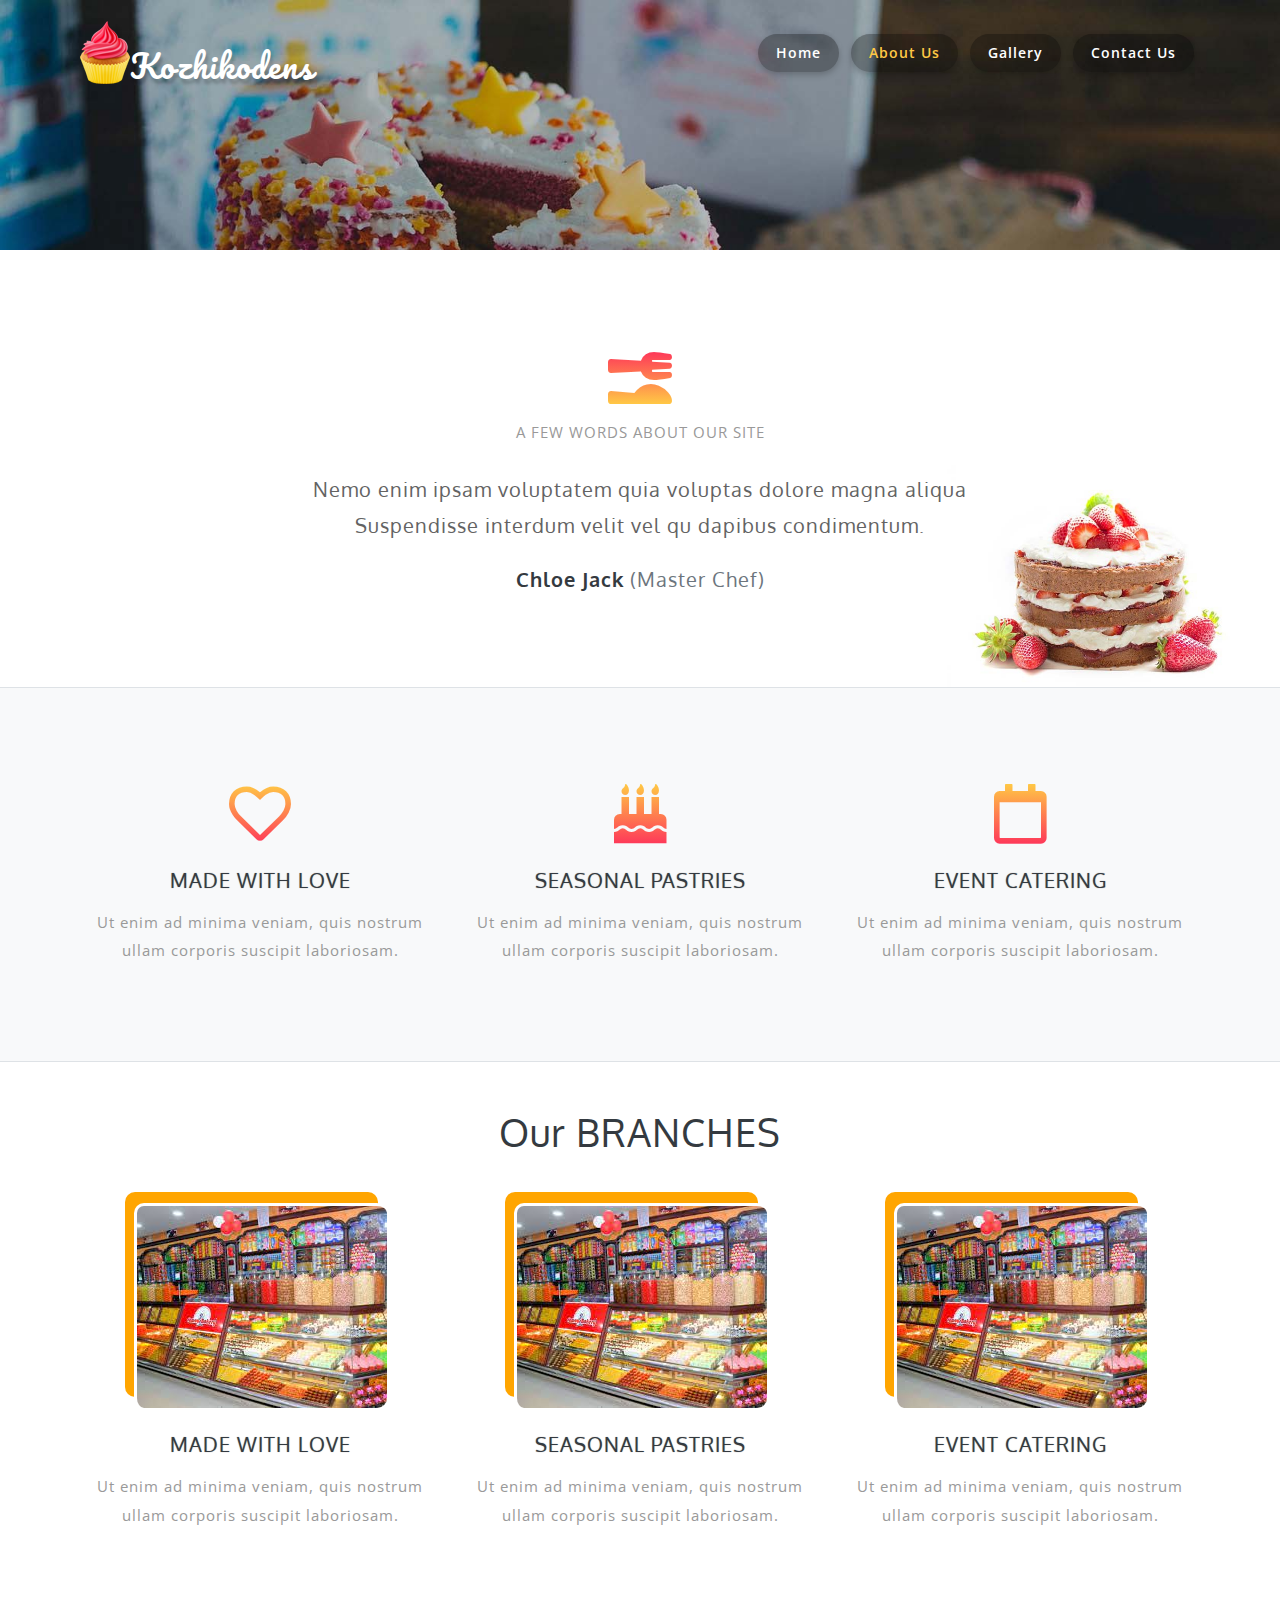
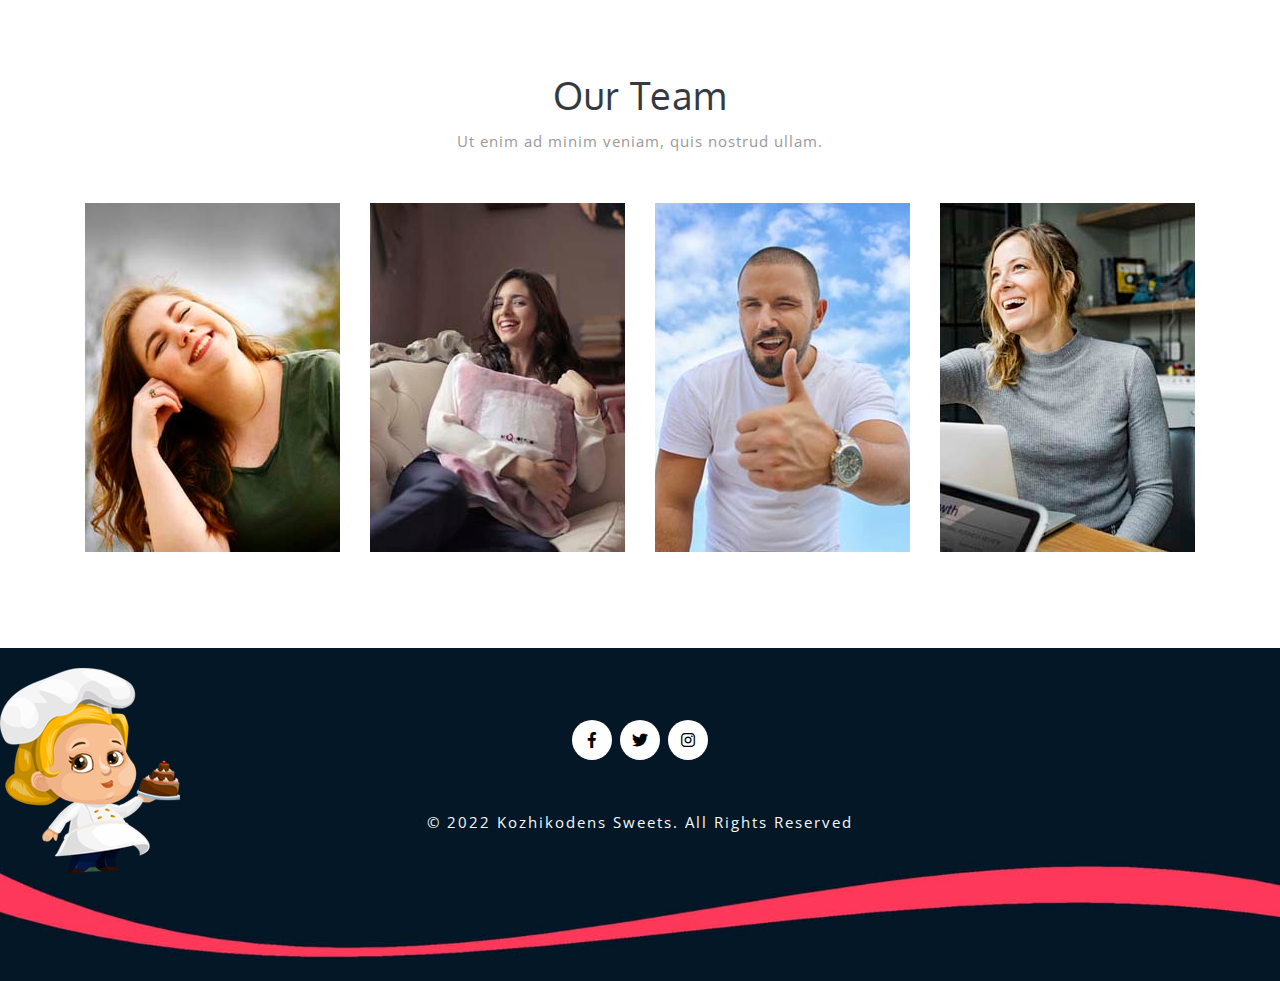
<file: about.html>
<!--
Author: W3layouts
Author URL: http://w3layouts.com
License: Creative Commons Attribution 3.0 Unported
License URL: http://creativecommons.org/licenses/by/3.0/
-->

<!DOCTYPE html>
<html lang="zxx">

<head>
	<title>Kozhikodens Sweets | About Us </title>
	<!-- Meta tag Keywords -->
	<meta name="viewport" content="width=device-width, initial-scale=1">
	<meta charset="UTF-8" />
	<meta name="keywords" content="Kozhikodens Sweets Cakes Bakery" />
	<script>
		addEventListener("load", function () {
			setTimeout(hideURLbar, 0);
		}, false);

		function hideURLbar() {
			window.scrollTo(0, 1);
		}
	</script>
	<!-- //Meta tag Keywords -->

	<!-- Custom-Files -->
	<link rel="stylesheet" href="css/bootstrap.css">
	<!-- Bootstrap-Core-CSS -->
	<link rel="stylesheet" href="css/style.css" type="text/css" media="all" />
	<!-- Style-CSS -->
	<link rel="stylesheet" href="css/fontawesome-all.css">
	<!-- Font-Awesome-Icons-CSS -->
	<!-- //Custom-Files -->

	<!-- Web-Fonts -->
	<link href="//fonts.googleapis.com/css?family=Oxygen:300,400,700&amp;subset=latin-ext" rel="stylesheet">
	<link href="//fonts.googleapis.com/css?family=Open+Sans:300,300i,400,400i,600,600i,700,700i,800,800i&amp;subset=cyrillic,cyrillic-ext,greek,greek-ext,latin-ext,vietnamese"
	    rel="stylesheet">
	<link href="//fonts.googleapis.com/css?family=Pacifico&amp;subset=cyrillic,latin-ext,vietnamese" rel="stylesheet">
	<!-- //Web-Fonts -->

</head>

<body>
	<div class="mian-content">
		<!-- header -->
		<header>
			<nav class="navbar navbar-expand-lg navbar-light">
				<div class="logo text-left">
					<h1>
						<a class="navbar-brand" href="index.html">
							<img src="images/logo.png" alt="" class="img-fluid">Kozhikodens</a>
					</h1>
				</div>
				<button class="navbar-toggler" type="button" data-toggle="collapse" data-target="#navbarSupportedContent"
				    aria-controls="navbarSupportedContent" aria-expanded="false" aria-label="Toggle navigation">
					<span class="navbar-toggler-icon">

					</span>
				</button>
				<div class="collapse navbar-collapse" id="navbarSupportedContent">
					<ul class="navbar-nav ml-lg-auto text-lg-right text-center">
						<li class="nav-item">
							<a class="nav-link" href="index.html">Home
								<span class="sr-only">(current)</span>
							</a>
						</li>
						<li class="nav-item active">
							<a class="nav-link" href="about.html">About Us</a>
						</li>
						<!-- <li class="nav-item dropdown">
							<a class="nav-link dropdown-toggle" href="#" id="navbarDropdown" role="button" data-toggle="dropdown"
							    aria-haspopup="true" aria-expanded="false">
								Dropdown
							</a>
							<div class="dropdown-menu" aria-labelledby="navbarDropdown">
								<a class="dropdown-item scroll" href="#services">Services</a>
								<a class="dropdown-item" href="index.html" title="">New Products</a>
								<a class="dropdown-item" href="index.html" title="">Company News</a>
								<a class="dropdown-item scroll" href="#team" title="">Team</a>
							</div>
						</li> -->
						<li class="nav-item">
							<a class="nav-link" href="gallery.html">Gallery</a>
						</li>
						<li class="nav-item">
							<a class="nav-link" href="contact.html">Contact Us</a>
						</li>
					</ul>
					<!-- menu button -->
					<!-- <div class="menu">
						<a href="#" class="navicon"></a>
						<div class="toggle">
							<ul class="toggle-menu list-unstyled">
								<li>
									<a href="index.html">Index Page</a>
								</li>
								<li>
									<a href="index.html">New Products</a>
								</li>
								<li>
									<a href="gallery.html">Latest Cakes</a>
								</li>
								<li>
									<a href="index.html">Order Cake</a>
								</li>
								<li>
									<a href="index.html">Faqs</a>
								</li>
								<li>
									<a href="contact.html">Contact Us</a>
								</li>

							</ul>
						</div>
					</div> -->
					<!-- //menu button -->
				</div>
			</nav>
		</header>
		<!-- //header -->

		<!-- banner 2 -->
		<div class="banner2-w3ls">

		</div>
		<!-- //banner 2 -->
	</div>
	<!-- main -->
	<!-- page details -->
	<!-- <div class="breadcrumb-agile">
		<nav aria-label="breadcrumb">
			<ol class="breadcrumb m-0">
				<li class="breadcrumb-item">
					<a href="index.html">Home</a>
				</li>
				<li class="breadcrumb-item active" aria-current="page">About Us</li>
			</ol>
		</nav>
	</div> -->
	<!-- //page details -->

	<!-- about page -->
	<!-- about section -->
	
	<!-- //about section -->

	<!-- about bottom -->
	<div class="some-another some-another-page text-center py-5">
		<div class="container py-xl-5 py-lg-3">
			<i class="fas fa-utensils"></i>
			<p class="text-uppercase mb-4 mt-2">A few words about our Site</p>
			<h4 class="aboutright about-right-2">Nemo enim ipsam voluptatem quia voluptas dolore magna aliqua Suspendisse
				interdum velit vel qu dapibus condimentum.</h4>
			<h5 class="text-uppsecase font-weight-bold text-dark mt-4">Chloe Jack
				<span class="text-secondary font-weight-normal">(Master Chef)</span>
			</h5>
		</div>
		<img src="images/product1.jpg" alt="" class="img-fluid w3ls-img-styles">
	</div>
	<!-- //about bottom -->

	<!-- services -->
	<div class="serives-agile py-5 bg-light border-top" id="services">
		<div class="container py-xl-5 py-lg-3">
			<div class="row support-bottom text-center">
				<div class="col-md-4 support-grid">
					<i class="far fa-heart"></i>
					<h5 class="text-dark text-uppercase mt-4 mb-3">Made With Love</h5>
					<p>Ut enim ad minima veniam, quis nostrum ullam corporis suscipit laboriosam.</p>
				</div>
				<div class="col-md-4 support-grid my-md-0 my-4">
					<i class="fas fa-birthday-cake"></i>
					<h5 class="text-dark text-uppercase mt-4 mb-3">Seasonal Pastries</h5>
					<p>Ut enim ad minima veniam, quis nostrum ullam corporis suscipit laboriosam.</p>
				</div>
				<div class="col-md-4 support-grid">
					<i class="far fa-calendar"></i>
					<h5 class="text-dark text-uppercase mt-4 mb-3">Event Catering</h5>
					<p>Ut enim ad minima veniam, quis nostrum ullam corporis suscipit laboriosam.</p>
				</div>
			</div>
		</div>
	</div>
	<!-- //services -->

	<!-- stats section -->
	
	<div class="serives-agile  border-top" id="services">
		<div class="container py-xl-5 py-lg-3">
			<div class="title text-center mb-5">
				<h3 class="text-dark mb-2">Our BRANCHES</h3>
			</div>
			<div class="row support-bottom text-center">
				<div class="col-md-4 support-grid">
					<img class="branch_img" src="images/branch.jpeg">
					<h5 class="text-dark text-uppercase mt-4 mb-3">Made With Love</h5>
					<p>Ut enim ad minima veniam, quis nostrum ullam corporis suscipit laboriosam.</p>
				</div>
				<div class="col-md-4 support-grid my-md-0 my-4">
					<img class="branch_img" src="images/branch.jpeg">
					<h5 class="text-dark text-uppercase mt-4 mb-3">Seasonal Pastries</h5>
					<p>Ut enim ad minima veniam, quis nostrum ullam corporis suscipit laboriosam.</p>
				</div>
				<div class="col-md-4 support-grid">
					<img class="branch_img" src="images/branch.jpeg">
					<h5 class="text-dark text-uppercase mt-4 mb-3">Event Catering</h5>
					<p>Ut enim ad minima veniam, quis nostrum ullam corporis suscipit laboriosam.</p>
				</div>
			</div>
		</div>
	</div>
	
	<!-- //stats section -->

	<!-- team -->
	<div class="team py-5" id="team">
		<div class="container py-xl-5 py-lg-3">
			<div class="title text-center mb-5">
				<h3 class="text-dark mb-2">Our Team</h3>
				<p>Ut enim ad minim veniam, quis nostrud ullam.</p>
			</div>
			<div class="row support-bottom text-center">
				<!-- Hover Effect Style : Demo - 15 -->
				<div class="container">
					<div class="row mt-30">
						<div class="col-md-3 col-6">
							<div class="box15">
								<img src="images/t1.jpg" alt="" class="img-fluid">
								<div class="box-content">
									<h3 class="title">Cruiser</h3>
									<ul class="icon">
										<li>
											<a href="#">
												<i class="fab fa-facebook-f"></i>
											</a>
										</li>
										<li>
											<a href="#">
												<i class="fab fa-twitter"></i>
											</a>
										</li>
									</ul>
								</div>
							</div>
						</div>
						<div class="col-md-3 col-6">
							<div class="box15">
								<img src="images/t2.jpg" alt="" class="img-fluid">
								<div class="box-content">
									<h3 class="title">Sthesia</h3>
									<ul class="icon">
										<li>
											<a href="#">
												<i class="fab fa-facebook-f"></i>
											</a>
										</li>
										<li>
											<a href="#">
												<i class="fab fa-twitter"></i>
											</a>
										</li>
									</ul>
								</div>
							</div>
						</div>
						<div class="col-md-3 col-6">
							<div class="box15">
								<img src="images/t3.jpg" alt="" class="img-fluid">
								<div class="box-content">
									<h3 class="title">Frapples</h3>
									<ul class="icon">
										<li>
											<a href="#">
												<i class="fab fa-facebook-f"></i>
											</a>
										</li>
										<li>
											<a href="#">
												<i class="fab fa-twitter"></i>
											</a>
										</li>
									</ul>
								</div>
							</div>
						</div>
						<div class="col-md-3 col-6">
							<div class="box15">
								<img src="images/t4.jpg" alt="" class="img-fluid">
								<div class="box-content">
									<h3 class="title">Molive</h3>
									<ul class="icon">
										<li>
											<a href="#">
												<i class="fab fa-facebook-f"></i>
											</a>
										</li>
										<li>
											<a href="#">
												<i class="fab fa-twitter"></i>
											</a>
										</li>
									</ul>
								</div>
							</div>
						</div>
					</div>
				</div>
			</div>
		</div>
	</div>
	<!-- team -->

	<!-- footer -->
	<footer class="text-center py-sm-4 py-3">
		<div class="container py-xl-5 py-3">
			<div class="w3l-footer footer-social-agile mb-4">
				<ul class="list-unstyled">
					<li>
						<a href="#">
							<i class="fab fa-facebook-f"></i>
						</a>
					</li>
					<li class="mx-1">
						<a href="#">
							<i class="fab fa-twitter"></i>
						</a>
					</li>
					<li>
						<a href="#">
							<i class="fab fa-instagram"></i>
						</a>
					</li>
				</ul>
			</div>
			<!-- copyright -->
			<p class="copy-right-grids text-light my-lg-5 my-4 pb-4">© 2022 Kozhikodens Sweets. All Rights Reserved 
			</p>
			<!-- //copyright -->
		</div>
		<!-- chef -->
		<img src="images/chef.png" alt="" class="img-fluid chef-style" />
		<!-- //chef -->
	</footer>
	<!-- //footer -->


	<!-- Js files -->
	<!-- JavaScript -->
	<script src="js/jquery-2.2.3.min.js"></script>
	<!-- Default-JavaScript-File -->

	<!-- stats -->
	<script src="js/jquery.waypoints.min.js"></script>
	<script src="js/jquery.countup.js"></script>
	<script>
		$('.counter').countUp();
	</script>
	<!-- //stats -->

	<!-- menu-js -->
	<script>
		$('.navicon').on('click', function (e) {
			e.preventDefault();
			$(this).toggleClass('navicon--active');
			$('.toggle').toggleClass('toggle--active');
		});
		
	</script>
	<!-- //menu-js -->

	<!-- smooth scrolling -->
	<script src="js/SmoothScroll.min.js"></script>
	<!-- move-top -->
	<script src="js/move-top.js"></script>
	<!-- easing -->
	<script src="js/easing.js"></script>
	<!--  necessary snippets for few javascript files -->
	<script src="js/cakes-bakery.js"></script>

	<script src="js/bootstrap.js"></script>
	<!-- Necessary-JavaScript-File-For-Bootstrap -->

	<!-- //Js files -->

</body>

</html>
</file>
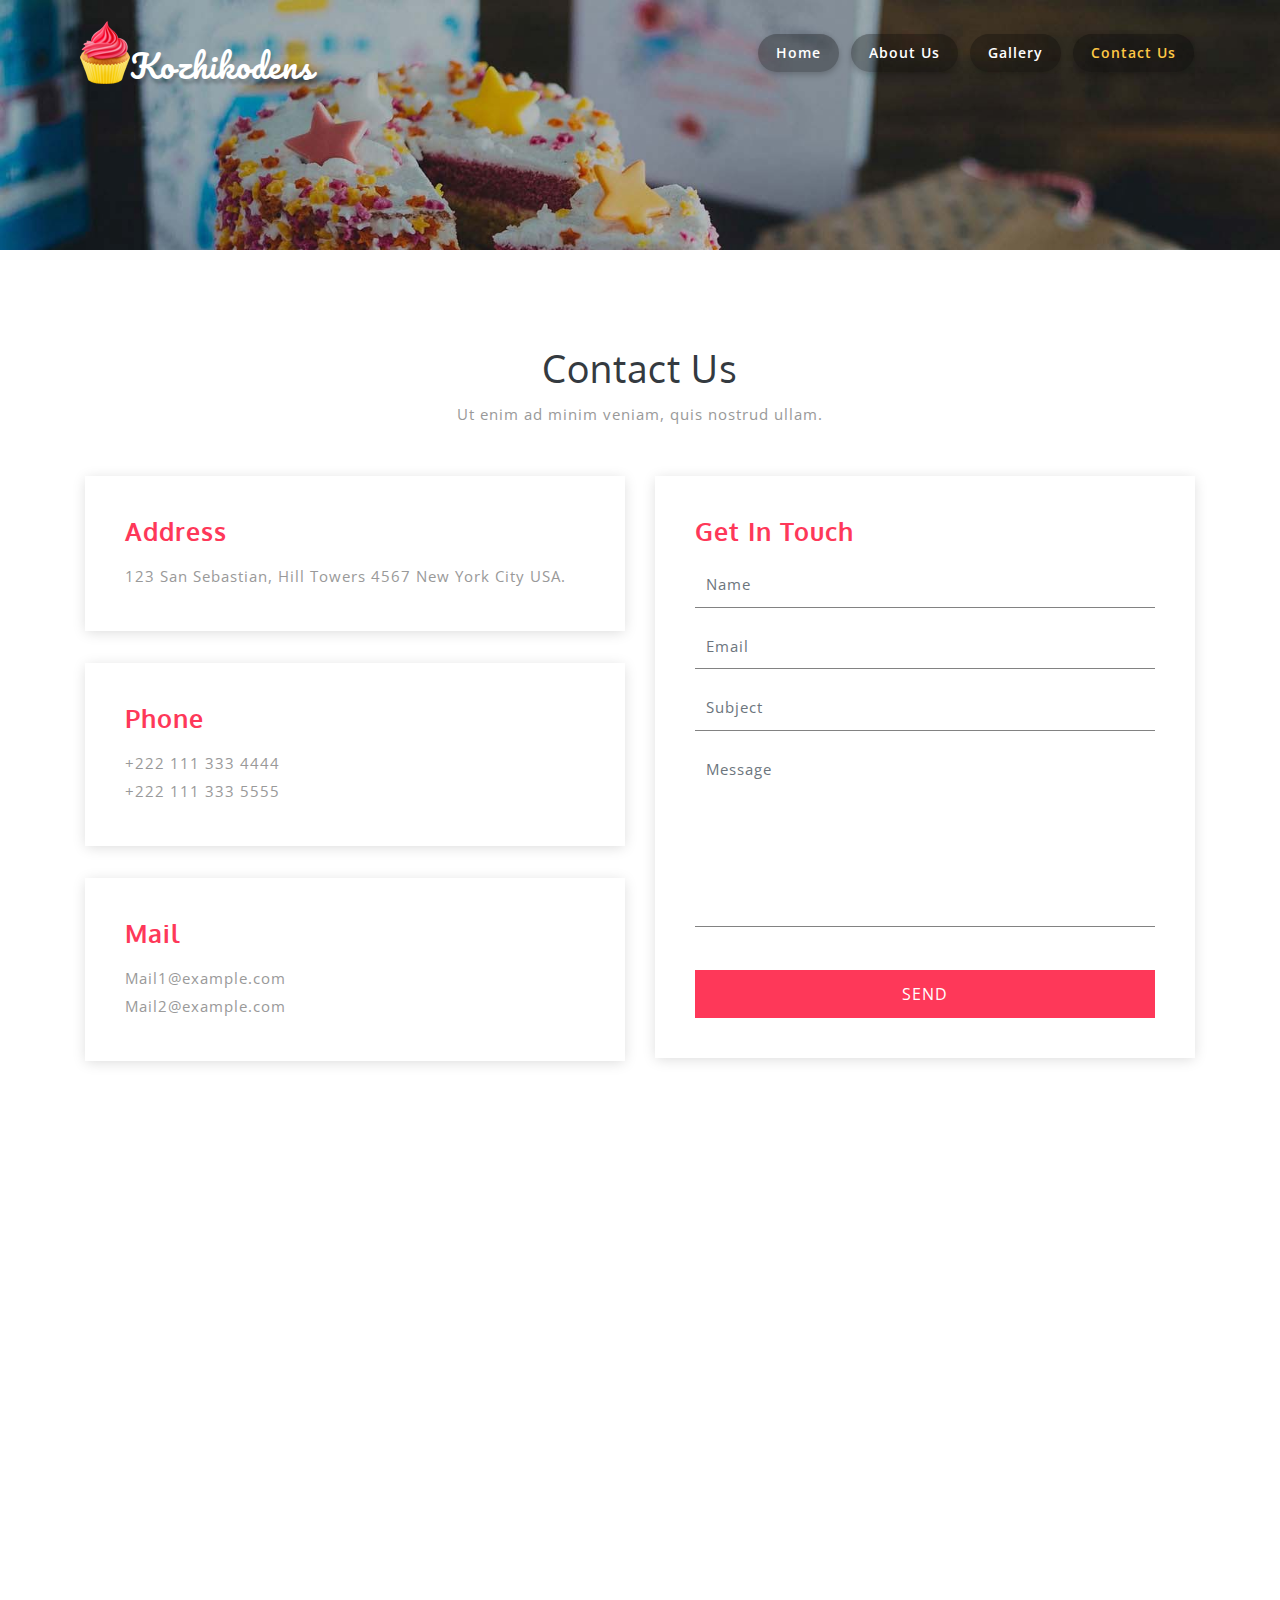
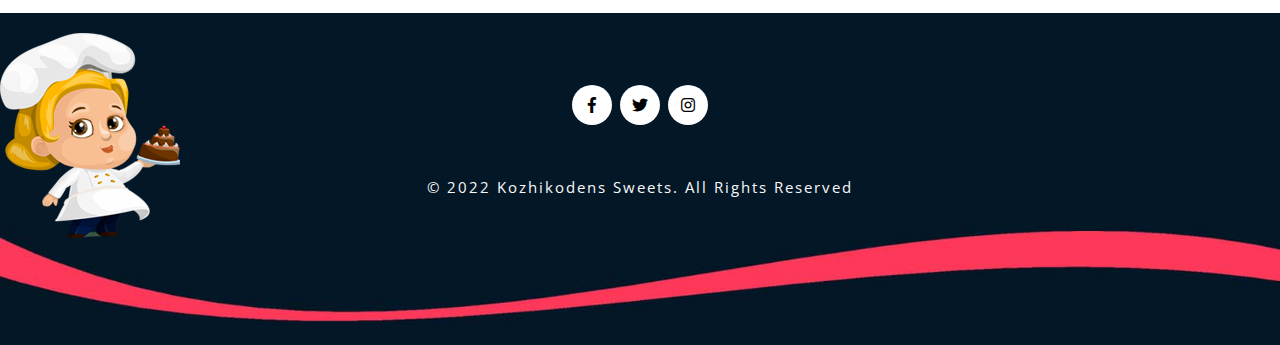
<file: contact.html>
<!--
Author: W3layouts
Author URL: http://w3layouts.com
License: Creative Commons Attribution 3.0 Unported
License URL: http://creativecommons.org/licenses/by/3.0/
-->

<!DOCTYPE html>
<html lang="zxx">

<head>
	<title>Kozhikodens Sweets | Contact Us </title>
	<!-- Meta tag Keywords -->
	<meta name="viewport" content="width=device-width, initial-scale=1">
	<meta charset="UTF-8" />
	<meta name="keywords" content="Kozhikodens Sweets Cakes Bakery" />
	<script>
		addEventListener("load", function () {
			setTimeout(hideURLbar, 0);
		}, false);

		function hideURLbar() {
			window.scrollTo(0, 1);
		}
	</script>
	<!-- //Meta tag Keywords -->

	<!-- Custom-Files -->
	<link rel="stylesheet" href="css/bootstrap.css">
	<!-- Bootstrap-Core-CSS -->
	<link rel="stylesheet" href="css/style.css" type="text/css" media="all" />
	<!-- Style-CSS -->
	<link rel="stylesheet" href="css/fontawesome-all.css">
	<!-- Font-Awesome-Icons-CSS -->
	<!-- //Custom-Files -->

	<!-- Web-Fonts -->
	<link href="//fonts.googleapis.com/css?family=Oxygen:300,400,700&amp;subset=latin-ext" rel="stylesheet">
	<link href="//fonts.googleapis.com/css?family=Open+Sans:300,300i,400,400i,600,600i,700,700i,800,800i&amp;subset=cyrillic,cyrillic-ext,greek,greek-ext,latin-ext,vietnamese"
	    rel="stylesheet">
	<link href="//fonts.googleapis.com/css?family=Pacifico&amp;subset=cyrillic,latin-ext,vietnamese" rel="stylesheet">
	<!-- //Web-Fonts -->

</head>

<body>
	<div class="mian-content">
		<!-- header -->
		<header>
			<nav class="navbar navbar-expand-lg navbar-light">
				<div class="logo text-left">
					<h1>
						<a class="navbar-brand" href="index.html">
							<img src="images/logo.png" alt="" class="img-fluid">Kozhikodens</a>
					</h1>
				</div>
				<button class="navbar-toggler" type="button" data-toggle="collapse" data-target="#navbarSupportedContent"
				    aria-controls="navbarSupportedContent" aria-expanded="false" aria-label="Toggle navigation">
					<span class="navbar-toggler-icon">

					</span>
				</button>
				<div class="collapse navbar-collapse" id="navbarSupportedContent">
					<ul class="navbar-nav ml-lg-auto text-lg-right text-center">
						<li class="nav-item">
							<a class="nav-link" href="index.html">Home
								<span class="sr-only">(current)</span>
							</a>
						</li>
						<li class="nav-item">
							<a class="nav-link" href="about.html">About Us</a>
						</li>
						<!-- <li class="nav-item dropdown">
							<a class="nav-link dropdown-toggle" href="#" id="navbarDropdown" role="button" data-toggle="dropdown"
							    aria-haspopup="true" aria-expanded="false">
								Dropdown
							</a>
							<div class="dropdown-menu" aria-labelledby="navbarDropdown">
								<a class="dropdown-item" href="about.html">Services</a>
								<a class="dropdown-item" href="index.html" title="">New Products</a>
								<a class="dropdown-item" href="index.html" title="">Company News</a>
								<a class="dropdown-item" href="index.html" title="">Team</a>
							</div>
						</li> -->
						<li class="nav-item">
							<a class="nav-link" href="gallery.html">Gallery</a>
						</li>
						<li class="nav-item active">
							<a class="nav-link" href="contact.html">Contact Us</a>
						</li>
					</ul>
					<!-- menu button -->
					<!-- <div class="menu">
						<a href="#" class="navicon"></a>
						<div class="toggle">
							<ul class="toggle-menu list-unstyled">
								<li>
									<a href="index.html">Index Page</a>
								</li>
								<li>
									<a href="index.html">New Products</a>
								</li>
								<li>
									<a href="gallery.html">Latest Cakes</a>
								</li>
								<li>
									<a href="index.html">Order Cake</a>
								</li>
								<li>
									<a href="index.html">Faqs</a>
								</li>
								<li>
									<a href="contact.html">Contact Us</a>
								</li>
							</ul>
						</div>
					</div> -->
					<!-- //menu button -->
				</div>
			</nav>
		</header>
		<!-- //header -->

		<!-- banner 2 -->
		<div class="banner2-w3ls">

		</div>
		<!-- //banner 2 -->
	</div>
	<!-- main -->
	<!-- page details -->
	<!-- <div class="breadcrumb-agile">
		<nav aria-label="breadcrumb">
			<ol class="breadcrumb m-0">
				<li class="breadcrumb-item">
					<a href="index.html">Home</a>
				</li>
				<li class="breadcrumb-item active" aria-current="page">Contact Us</li>
			</ol>
		</nav>
	</div> -->
	<!-- //page details -->

	<!-- contact page -->
	<div class="address py-5">
		<div class="container py-xl-5 py-lg-3">
			<div class="title text-center mb-5">
				<h2 class="text-dark mb-2">Contact Us</h2>
				<p>Ut enim ad minim veniam, quis nostrud ullam.</p>
			</div>
			<div class="row address-row">
				<div class="col-lg-6 address-right">
					<div class="address-info wow fadeInRight animated" data-wow-delay=".5s">
						<h4 class="font-weight-bold mb-3">Address</h4>
						<p>123 San Sebastian, Hill Towers 4567 New York City USA.</p>
					</div>
					<div class="address-info address-mdl wow fadeInRight animated" data-wow-delay=".7s">
						<h4 class="font-weight-bold mb-3">Phone </h4>
						<p>+222 111 333 4444</p>
						<p>+222 111 333 5555</p>
					</div>
					<div class="address-info agileits-info wow fadeInRight animated" data-wow-delay=".6s">
						<h4 class="font-weight-bold mb-3">Mail</h4>
						<p>
							<a href="mailto:example@mail.com"> Mail1@example.com</a>
						</p>
						<p>
							<a href="mailto:example@mail.com"> Mail2@example.com</a>
						</p>
					</div>
				</div>
				<div class="col-lg-6 address-left mt-lg-0 mt-5">
					<div class="address-grid">
						<h4 class="font-weight-bold mb-3">Get In Touch</h4>
						<form action="#" method="post">
							<div class="form-group">
								<input type="text" class="form-control" placeholder="Name" name="name" required="">
							</div>
							<div class="form-group">
								<input type="email" class="form-control" placeholder="Email" name="email" required="">
							</div>
							<div class="form-group">
								<input type="text" class="form-control" placeholder="Subject" name="subject" required="">
							</div>
							<div class="form-group">
								<textarea placeholder="Message" class="form-control" required=""></textarea>
							</div>
							<input type="submit" value="SEND">
						</form>
					</div>
				</div>
			</div>
		</div>
	</div>
	<!-- map -->
	<div class="map">
		<iframe src="https://www.google.com/maps/embed?pb=!1m18!1m12!1m3!1d3913.307291890693!2d75.79604331454935!3d11.238790253562588!2m3!1f0!2f0!3f0!3m2!1i1024!2i768!4f13.1!3m3!1m2!1s0x3ba65964e27c8257%3A0xe923b71e401ecd26!2sKozhikoden&#39;s%20Bakery!5e0!3m2!1sen!2sin!4v1639316279372!5m2!1sen!2sin" width="600" height="450" style="border:0;" allowfullscreen="" loading="lazy"></iframe>
	</div>
	<!--// map -->
	<!-- //contact page -->


	<!-- footer -->
	<footer class="text-center py-sm-4 py-3">
		<div class="container py-xl-5 py-3">
			<div class="w3l-footer footer-social-agile mb-4">
				<ul class="list-unstyled">
					<li>
						<a href="#">
							<i class="fab fa-facebook-f"></i>
						</a>
					</li>
					<li class="mx-1">
						<a href="#">
							<i class="fab fa-twitter"></i>
						</a>
					</li>
					<li>
						<a href="#">
							<i class="fab fa-instagram"></i>
						</a>
					</li>
				</ul>
			</div>
			<!-- copyright -->
			<p class="copy-right-grids text-light my-lg-5 my-4 pb-4">© 2022 Kozhikodens Sweets. All Rights Reserved 
			</p>
			<!-- //copyright -->
		</div>
		<!-- chef -->
		<img src="images/chef.png" alt="" class="img-fluid chef-style" />
		<!-- //chef -->
	</footer>
	<!-- //footer -->


	<!-- Js files -->
	<!-- JavaScript -->
	<script src="js/jquery-2.2.3.min.js"></script>
	<!-- Default-JavaScript-File -->

	<!-- menu-js -->
	<script>
		$('.navicon').on('click', function (e) {
			e.preventDefault();
			$(this).toggleClass('navicon--active');
			$('.toggle').toggleClass('toggle--active');
		});
	</script>
	<!-- //menu-js -->

	<!-- smooth scrolling -->
	<script src="js/SmoothScroll.min.js"></script>
	<!-- move-top -->
	<script src="js/move-top.js"></script>
	<!-- easing -->
	<script src="js/easing.js"></script>
	<!--  necessary snippets for few javascript files -->
	<script src="js/cakes-bakery.js"></script>

	<script src="js/bootstrap.js"></script>
	<!-- Necessary-JavaScript-File-For-Bootstrap -->

	<!-- //Js files -->

</body>

</html>
</file>
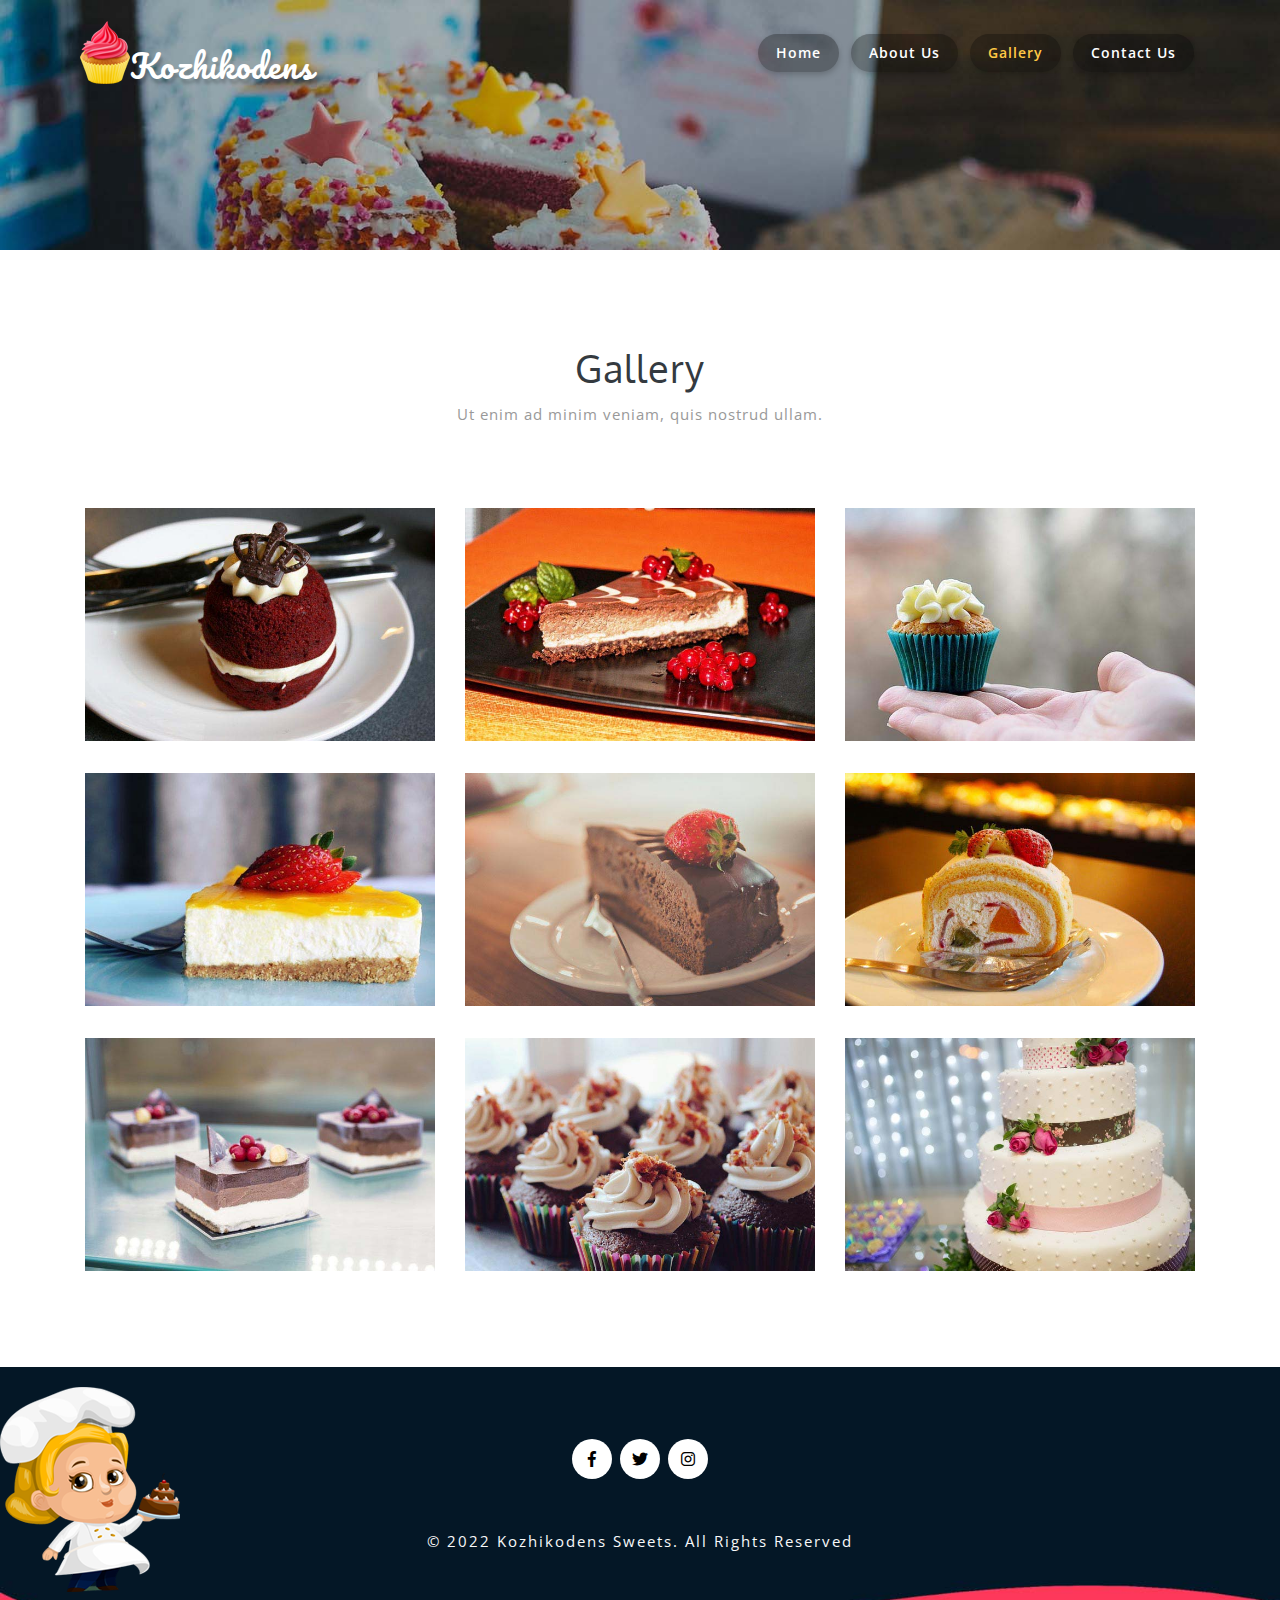
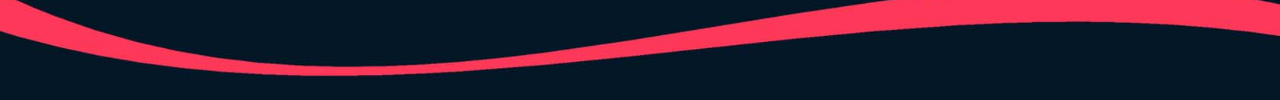
<file: gallery.html>
<!--
Author: W3layouts
Author URL: http://w3layouts.com
License: Creative Commons Attribution 3.0 Unported
License URL: http://creativecommons.org/licenses/by/3.0/
-->

<!DOCTYPE html>
<html lang="zxx">

<head>
	<title>Kozhikodens Sweets | Gallery</title>
	<!-- Meta tag Keywords -->
	<meta name="viewport" content="width=device-width, initial-scale=1">
	<meta charset="UTF-8" />
	<meta name="keywords" content="Kozhikodens Sweets Cakes Bakery" />
	<script>
		addEventListener("load", function () {
			setTimeout(hideURLbar, 0);
		}, false);

		function hideURLbar() {
			window.scrollTo(0, 1);
		}
	</script>
	<!-- //Meta tag Keywords -->

	<!-- Custom-Files -->
	<link rel="stylesheet" href="css/bootstrap.css">
	<!-- Bootstrap-Core-CSS -->
	<link rel="stylesheet" href="css/style.css" type="text/css" media="all" />
	<!-- Style-CSS -->
	<link rel="stylesheet" href="css/fontawesome-all.css">
	<!-- Font-Awesome-Icons-CSS -->
	<!-- //Custom-Files -->

	<!-- Web-Fonts -->
	<link href="//fonts.googleapis.com/css?family=Oxygen:300,400,700&amp;subset=latin-ext" rel="stylesheet">
	<link href="//fonts.googleapis.com/css?family=Open+Sans:300,300i,400,400i,600,600i,700,700i,800,800i&amp;subset=cyrillic,cyrillic-ext,greek,greek-ext,latin-ext,vietnamese"
	    rel="stylesheet">
	<link href="//fonts.googleapis.com/css?family=Pacifico&amp;subset=cyrillic,latin-ext,vietnamese" rel="stylesheet">
	<!-- //Web-Fonts -->

</head>

<body>
	<div class="mian-content">
		<!-- header -->
		<header>
			<nav class="navbar navbar-expand-lg navbar-light">
				<div class="logo text-left">
					<h1>
						<a class="navbar-brand" href="index.html">
							<img src="images/logo.png" alt="" class="img-fluid">Kozhikodens</a>
					</h1>
				</div>
				<button class="navbar-toggler" type="button" data-toggle="collapse" data-target="#navbarSupportedContent"
				    aria-controls="navbarSupportedContent" aria-expanded="false" aria-label="Toggle navigation">
					<span class="navbar-toggler-icon">

					</span>
				</button>
				<div class="collapse navbar-collapse" id="navbarSupportedContent">
					<ul class="navbar-nav ml-lg-auto text-lg-right text-center">
						<li class="nav-item">
							<a class="nav-link" href="index.html">Home
								<span class="sr-only">(current)</span>
							</a>
						</li>
						<li class="nav-item">
							<a class="nav-link" href="about.html">About Us</a>
						</li>
						<!-- <li class="nav-item dropdown">
							<a class="nav-link dropdown-toggle" href="#" id="navbarDropdown" role="button" data-toggle="dropdown"
							    aria-haspopup="true" aria-expanded="false">
								Dropdown
							</a>
							<div class="dropdown-menu" aria-labelledby="navbarDropdown">
								<a class="dropdown-item" href="about.html">Services</a>
								<a class="dropdown-item" href="index.html" title="">New Products</a>
								<a class="dropdown-item" href="index.html" title="">Company News</a>
								<a class="dropdown-item" href="index.html" title="">Team</a>
							</div>
						</li> -->
						<li class="nav-item active">
							<a class="nav-link" href="gallery.html">Gallery</a>
						</li>
						<li class="nav-item">
							<a class="nav-link" href="contact.html">Contact Us</a>
						</li>
					</ul>
					<!-- menu button -->
					<!-- <div class="menu">
						<a href="#" class="navicon"></a>
						<div class="toggle">
							<ul class="toggle-menu list-unstyled">
								<li>
									<a href="index.html">Index Page</a>
								</li>
								<li>
									<a href="index.html">New Products</a>
								</li>
								<li>
									<a href="gallery.html">Latest Cakes</a>
								</li>
								<li>
									<a href="index.html">Order Cake</a>
								</li>
								<li>
									<a href="index.html">Faqs</a>
								</li>
								<li>
									<a href="contact.html">Contact Us</a>
								</li>
							</ul>
						</div>
					</div> -->
					<!-- //menu button -->
				</div>
			</nav>
		</header>
		<!-- //header -->

		<!-- banner 2 -->
		<div class="banner2-w3ls">

		</div>
		<!-- //banner 2 -->
	</div>
	<!-- main -->
	<!-- page details -->
	<!-- <div class="breadcrumb-agile">
		<nav aria-label="breadcrumb">
			<ol class="breadcrumb m-0">
				<li class="breadcrumb-item">
					<a href="index.html">Home</a>
				</li>
				<li class="breadcrumb-item active" aria-current="page">Gallery</li>
			</ol>
		</nav>
	</div> -->
	<!-- //page details -->

	<!-- gallery page -->
	<div class="gallery py-5">
		<div class="container py-xl-5 py-lg-3">
			<div class="title text-center mb-5">
				<h2 class="text-dark mb-2">Gallery</h2>
				<p>Ut enim ad minim veniam, quis nostrud ullam.</p>
			</div>
			<div class="row w3ls_portfolio_grids">
				<div class="col-sm-4 agileinfo_portfolio_grid">
					<div class="w3_agile_portfolio_grid1">
						<a href="images/g1.jpg" title="Cakes Bakery">
							<div class="agileits_portfolio_sub_grid agileits_w3layouts_team_grid">
								<div class="w3layouts_port_head">
									<h3>Cakes Bakery</h3>
								</div>
								<img src="images/g1.jpg" alt=" " class="img-fluid" />
							</div>
						</a>
					</div>
					<div class="w3_agile_portfolio_grid1">
						<a href="images/g2.jpg" title="Cakes Bakery">
							<div class="agileits_portfolio_sub_grid agileits_w3layouts_team_grid">
								<div class="w3layouts_port_head">
									<h3>Cakes Bakery</h3>
								</div>
								<img src="images/g2.jpg" alt=" " class="img-fluid" />
							</div>
						</a>
					</div>
					<div class="w3_agile_portfolio_grid1">
						<a href="images/g3.jpg" title="Cakes Bakery">
							<div class="agileits_portfolio_sub_grid agileits_w3layouts_team_grid">
								<div class="w3layouts_port_head">
									<h3>Cakes Bakery</h3>
								</div>
								<img src="images/g3.jpg" alt=" " class="img-fluid" />
							</div>
						</a>
					</div>
				</div>
				<div class="col-sm-4 agileinfo_portfolio_grid">
					<div class="w3_agile_portfolio_grid1">
						<a href="images/g4.jpg" title="Cakes Bakery">
							<div class="agileits_portfolio_sub_grid agileits_w3layouts_team_grid">
								<div class="w3layouts_port_head">
									<h3>Cakes Bakery</h3>
								</div>
								<img src="images/g4.jpg" alt=" " class="img-fluid" />
							</div>
						</a>
					</div>
					<div class="w3_agile_portfolio_grid1">
						<a href="images/g5.jpg" title="Cakes Bakery">
							<div class="agileits_portfolio_sub_grid agileits_w3layouts_team_grid">
								<div class="w3layouts_port_head">
									<h3>Cakes Bakery</h3>
								</div>
								<img src="images/g5.jpg" alt=" " class="img-fluid" />
							</div>
						</a>
					</div>
					<div class="w3_agile_portfolio_grid1">
						<a href="images/g6.jpg" title="Cakes Bakery">
							<div class="agileits_portfolio_sub_grid agileits_w3layouts_team_grid">
								<div class="w3layouts_port_head">
									<h3>Cakes Bakery</h3>
								</div>
								<img src="images/g6.jpg" alt=" " class="img-fluid" />
							</div>
						</a>
					</div>
				</div>
				<div class="col-sm-4 agileinfo_portfolio_grid">
					<div class="w3_agile_portfolio_grid1">
						<a href="images/g7.jpg" title="Cakes Bakery">
							<div class="agileits_portfolio_sub_grid agileits_w3layouts_team_grid">
								<div class="w3layouts_port_head">
									<h3>Cakes Bakery</h3>
								</div>
								<img src="images/g7.jpg" alt=" " class="img-fluid" />
							</div>
						</a>
					</div>
					<div class="w3_agile_portfolio_grid1">
						<a href="images/g8.jpg" title="Cakes Bakery">
							<div class="agileits_portfolio_sub_grid agileits_w3layouts_team_grid">
								<div class="w3layouts_port_head">
									<h3>Cakes Bakery</h3>
								</div>
								<img src="images/g8.jpg" alt=" " class="img-fluid" />
							</div>
						</a>
					</div>
					<div class="w3_agile_portfolio_grid1">
						<a href="images/g9.jpg" title="Cakes Bakery">
							<div class="agileits_portfolio_sub_grid agileits_w3layouts_team_grid">
								<div class="w3layouts_port_head">
									<h3>Cakes Bakery</h3>
								</div>
								<img src="images/g9.jpg" alt=" " class="img-fluid" />
							</div>
						</a>
					</div>
				</div>
			</div>
		</div>
	</div>
	<!-- //gallery page -->


	<!-- footer -->
	<footer class="text-center py-sm-4 py-3">
		<div class="container py-xl-5 py-3">
			<div class="w3l-footer footer-social-agile mb-4">
				<ul class="list-unstyled">
					<li>
						<a href="#">
							<i class="fab fa-facebook-f"></i>
						</a>
					</li>
					<li class="mx-1">
						<a href="#">
							<i class="fab fa-twitter"></i>
						</a>
					</li>
					<li>
						<a href="#">
							<i class="fab fa-instagram"></i>
						</a>
					</li>
				</ul>
			</div>
			<!-- copyright -->
			<p class="copy-right-grids text-light my-lg-5 my-4 pb-4">© 2022 Kozhikodens Sweets. All Rights Reserved 
			</p>
			<!-- //copyright -->
		</div>
		<!-- chef -->
		<img src="images/chef.png" alt="" class="img-fluid chef-style" />
		<!-- //chef -->
	</footer>
	<!-- //footer -->


	<!-- Js files -->
	<!-- JavaScript -->
	<script src="js/jquery-2.2.3.min.js"></script>
	<!-- Default-JavaScript-File -->

	<!-- gallery -->
	<script src="js/jquery.chocolat.js"></script>
	<link rel="stylesheet" href="css/chocolat.css" type="text/css" media="screen">
	<!-- light-box -->
	<script>
		$(function () {
			$('.gallery a').Chocolat();
		});
	</script>
	<!-- //light-box -->
	<!-- //gallery -->

	<!-- menu-js -->
	<script>
		$('.navicon').on('click', function (e) {
			e.preventDefault();
			$(this).toggleClass('navicon--active');
			$('.toggle').toggleClass('toggle--active');
		});
	</script>
	<!-- //menu-js -->

	<!-- smooth scrolling -->
	<script src="js/SmoothScroll.min.js"></script>
	<!-- move-top -->
	<script src="js/move-top.js"></script>
	<!-- easing -->
	<script src="js/easing.js"></script>
	<!--  necessary snippets for few javascript files -->
	<script src="js/cakes-bakery.js"></script>

	<script src="js/bootstrap.js"></script>
	<!-- Necessary-JavaScript-File-For-Bootstrap -->

	<!-- //Js files -->

</body>

</html>
</file>
<file: css/chocolat.css>
body {
	margin: 0;
	padding: 0;
}

#Choco_overlay {
	background: rgba(0, 0, 0, 0.9) !important;
	position: fixed;
	top: 0;
	left: 0;
	z-index: 1000;
	width: 100%;
	height: 100%;
	display: none;
	padding: 0;
	margin: 0;
}

#Choco_content {
	display: none;
	width: 800px;
	height: 600px;
	z-index: 1001;
	position: fixed;
	left: 50%;
	top: 50%;
	margin-left: -400px;
	margin-top: -300px;
	border-top: 1px solid transparent;
	/*Yes, adjust image perfectly at the center of a box, don't know why.*/
}

#Choco_left_arrow {
	float: left;
	background-image: url(../images/left.png) !important;
	background-position: 12%;
	left: -2%;
}

#Choco_right_arrow {
	float: right;
	background-image: url(../images/right.png) !important;
	background-position: 88%;
	left: 2%;
}

.Choco_arrows {
	background-repeat: no-repeat;
	display: none;
	position: relative;
	cursor: pointer;
	width: 49%;
	top: -100%;
	height: 100%;
	margin-top: -30px;
}

#Choco_container_photo {
	text-align: center;
	width: 800px;
	height: 600px;
	/*background:url(../images/ajax-loader.gif) center center no-repeat;*/
}

#Choco_container_description {
	padding: 0;
	height: 26px;
	width: 100%;
	color: #FFFFFF;
	font-family: Tahoma;
	clear: both;
	position: relative;
	font-size: 12px;
	margin-top: -5px;
	overflow: hidden;
	visibility: hidden;
}

#Choco_container_title {
	float: left;
	padding: 5px;
}

#Choco_container_via {
	padding: 5px;
	float: right;
}

#Choco_container_via a {
	color: gray;
}

#Choco_container_via a:hover {
	color: white;
	background: gray;
}

#Choco_close {
	width: 30px;
	height: 38px;
	background-image: url(../images/close.png) !important;
	background-repeat: no-repeat;
	z-index: 1002;
	cursor: pointer;
	margin: 0px 0px 15px 0px;
	display: none;
}

#Choco_loading {
	width: 9px;
	height: 11px;
	background-repeat: no-repeat;
	z-index: 1002;
	cursor: pointer;
	float: right;
	margin-top: -20px;
	display: none;
}

#Choco_bigImage {
	display: none;
	position: relative;
	width: 100%;
	height: 100%;
	margin-top: -5px;
}
</file>
<file: css/style.css>
/*--
Author: W3layouts
Author URL: http://w3layouts.com
License: Creative Commons Attribution 3.0 Unported
License URL: http://creativecommons.org/licenses/by/3.0/
--*/
/* Reset Code */
body {
    padding: 0;
    margin: 0;
    background: #FFF;
    font-family: 'Open Sans', sans-serif;
}

body a {
    transition: 0.5s all;
    -webkit-transition: 0.5s all;
    -moz-transition: 0.5s all;
    -o-transition: 0.5s all;
    -ms-transition: 0.5s all;
    text-decoration: none;
}

body a:hover {
    text-decoration: none;
    transition: 0.5s all;
    -webkit-transition: 0.5s all;
    -moz-transition: 0.5s all;
    -o-transition: 0.5s all;
    -ms-transition: 0.5s all;
}

body a:focus,
a:hover {
    text-decoration: none;
}

input[type="button"],
input[type="submit"] {
    transition: 0.5s all;
    -webkit-transition: 0.5s all;
    -moz-transition: 0.5s all;
    -o-transition: 0.5s all;
    -ms-transition: 0.5s all;
}

input[type="button"]:hover,
input[type="submit"]:hover {
    transition: 0.5s all;
    -webkit-transition: 0.5s all;
    -moz-transition: 0.5s all;
    -o-transition: 0.5s all;
    -ms-transition: 0.5s all;
}

h1,
h2,
h3,
h4,
h5,
h6 {
    margin: 0;
    padding: 0;
    font-family: 'Oxygen', sans-serif;
}

p {
    margin: 0;
    padding: 0;
    font-size: 15px;
    letter-spacing: 1px;
    line-height: 1.9;
    color: #999;
    font-family: 'Open Sans', sans-serif;
}

ul,
ol {
    margin: 0;
    padding: 0;
}

label {
    margin: 0;
}

a:focus,
a:hover {
    text-decoration: none;
    outline: none
}

/* //Reset Code */
/* bottom-to-top */
#toTop {
    display: none;
    text-decoration: none;
    position: fixed;
    bottom: 24px;
    right: 3%;
    overflow: hidden;
    z-index: 999;
    width: 32px;
    height: 36px;
    border: none;
    text-indent: 100%;
    background: url(../images/move-top.png) no-repeat 0px 0px;
}

#toTopHover {
    width: 32px;
    height: 32px;
    display: block;
    overflow: hidden;
    float: right;
    opacity: 0;
    -moz-opacity: 0;
    filter: alpha(opacity=0);
}

/* //bottom-to-top */
/* header */
.main-content {
    position: relative;
}

header {
    position: absolute;
    z-index: 999;
    width: 100%;
}

/* logo */
a.navbar-brand {
    font-size: 36px;
    letter-spacing: 1px;
    color: #fff;
    text-shadow: 2px 5px 3px rgba(0, 0, 0, 0.18);
    font-family: 'Pacifico', cursive;
}

.navbar-light .navbar-brand,
.navbar-light .navbar-brand:hover,
.navbar-light .navbar-brand:focus {
    color: #fff;
}

a.navbar-brand img {
    vertical-align: bottom;
}

/* //logo */
/* navigation */
nav.navbar.navbar-expand-lg.navbar-light {
    padding: 1em 10em;
}

li.nav-item {
    margin: 0 6px;
}

.navbar-light .navbar-nav .nav-link {
    padding: 0;
    color: #fff;
    font-size: 15px;
    letter-spacing: 1px;
    font-weight: 600;
    background: rgba(4, 4, 4, 0.31);
    padding: 8px 18px 9px;
    border-radius: 100px;
    box-shadow: 0px 3px 6px 0px rgba(0, 0, 0, 0.21);
}

.navbar-light .navbar-nav .show>.nav-link,
.navbar-light .navbar-nav .active>.nav-link,
.navbar-light .navbar-nav .nav-link.show,
.navbar-light .navbar-nav .nav-link.active,
.navbar-light .navbar-nav .nav-link:hover,
.navbar-light .navbar-nav .nav-link:focus {
    color: #ffc845;
}

/* //navigation */
/* menu-navigation */
.menu {
    position: absolute;
    z-index: 9999;
    right: 5%;
}

.menu .navicon {
    background: transparent;
    position: relative;
    height: 34px;
    width: 46px;
    display: block;
    z-index: 9999;
    -webkit-transition: linear 0.5s all;
    -moz-transition: linear 0.5s all;
    -ms-transition: linear 0.5s all;
    -o-transition: linear 0.5s all;
    transition: linear 0.5s all;
    outline: none;
}

.menu .navicon:before,
.menu .navicon:after {
    background: #fff;
    -webkit-backface-visibility: hidden;
    backface-visibility: hidden;
    content: "";
    height: 3px;
    left: 0;
    -webkit-transition: 0.8s ease;
    -moz-transition: 0.8s ease;
    -o-transition: 0.8s ease;
    -ms-transition: 0.8s ease;
    transition: 0.8s ease;
    width: 40px;
}

.menu .navicon:before {
    -moz-box-shadow: #fff 0 14px 0 0;
    -o-box-shadow: #fff 0 14px 0 0;
    -ms-box-shadow: #fff 0 14px 0 0;
    -webkit-box-shadow: #fff 0 14px 0 0;
    box-shadow: #fff 0 14px 0 0;
    position: absolute;
    top: 0;
}

.menu .navicon:after {
    position: absolute;
    top: 28px;
}

.menu .navicon--active {
    -webkit-transition: linear 0.5s all;
    -moz-transition: linear 0.5s all;
    -moz-transition: linear 0.5s all;
    -o-transition: linear 0.5s all;
    transition: linear 0.5s all;
}

.menu .navicon--active:before {
    -moz-box-shadow: transparent 0 0 0 0;
    -ms-box-shadow: transparent 0 0 0 0;
    -o-box-shadow: transparent 0 0 0 0;
    -webkit-box-shadow: transparent 0 0 0 0;
    box-shadow: transparent 0 0 0 0;
    top: 15px;
    -webkit-transform: rotate(225deg);
    -ms-transform: rotate(225deg);
    -moz-transform: rotate(225deg);
    -o-transform: rotate(225deg);
    transform: rotate(225deg);
}

.menu .navicon--active:after {
    top: 15px;
    -webkit-transform: rotate(315deg);
    -ms-transform: rotate(315deg);
    -moz-transform: rotate(315deg);
    -o-transform: rotate(315deg);
    transform: rotate(315deg);
}

.menu .toggle {
    display: block;
    position: absolute;
    right: 0;
    width: 250px;
    background: linear-gradient(to bottom, #ffc845, #fe3859);
    padding: 2em 3em;
    opacity: 0;
    -webkit-transition: ease 0.5s all;
    -moz-transition: ease 0.5s all;
    transition: ease 0.5s all;
    -webkit-transform: translateY(-200%);
    -moz-transform: translateY(-200%);
    -o-transform: translateY(-200%);
    -ms-transform: translateY(-200%);
    -ms-transform: translateY(-200%);
    transform: translateY(-200%);
    z-index: 99999;
    -webkit-box-shadow: 0px 0px 7px #696868;
    -moz-box-shadow: 0px 0px 7px #696868;
    box-shadow: 0px 0px 7px #696868;
}

.menu .toggle--active {
    opacity: 1;
    -webkit-transition: 0.5s all;
    -moz-transition: 0.5s all;
    transition: 0.5s all;
    -webkit-transform: translateY(0);
    -ms-transform: translateY(0);
    -o-transform: translateY(0);
    -moz-transform: translateY(0);
    transform: translateY(0);
    margin-top: 1em;
}

.menu .toggle-menu li {
    display: block;
    margin: 10px auto;
    text-align: center;
}

.menu .toggle-menu li a {
    text-decoration: none;
    color: #fff;
    display: inline-block;
    text-align: left;
    font-size: 19px;
    -webkit-transition: 0.5s all;
    -moz-transition: 0.5s all;
    transition: 0.5s all;
    font-weight: 400;
    padding: 5px 0;
    letter-spacing: 1px;
    margin: 0 auto;
}

.menu .toggle-menu li a:hover,
.menu .toggle-menu li a.active {
    -webkit-transition: 0.5s all;
    -moz-transition: 0.5s all;
    transition: 0.5s all;
    -webkit-transform: scale(1.2);
    -ms-transform: scale(1.2);
    -moz-transform: scale(1.2);
    -o-transform: scale(1.2);
    transform: scale(1.2);
}

/* //menu-navigation */
/* //header */
/* banner */
div#slider-main {
    position: relative;
}

.banner-text-agile {
    position: absolute;
    z-index: 99;
    top: 21em;
    left: 0;
    right: 0;
}

.banner-text-agile h3 {
    font-size: 50px;
    letter-spacing: 1px;
}

/* button effect */
.button {
    position: relative;
    -webkit-appearance: none;
    -moz-appearance: none;
    appearance: none;
    background: #fe3859;
    background: linear-gradient(to right, #ffc845, #fe3859);
    padding: 12px 20px;
    border: none;
    color: white;
    font-size: 17px;
    cursor: pointer;
    letter-spacing: 1px;
    outline: none;
    overflow: hidden;
    border-radius: 100px;
}

.button span {
    position: relative;
    /* pointer-events: none; */
}

.button::before {
    --size: 0;
    content: '';
    position: absolute;
    left: var(--x);
    top: var(--y);
    width: var(--size);
    height: var(--size);
    background: radial-gradient(circle closest-side, #ffc845, rgba(255, 255, 255, 0));
    -webkit-transform: translate(-50%, -50%);
    transform: translate(-50%, -50%);
    transition: width .2s ease, height .2s ease;
}

.button:hover::before {
    --size: 400px;
}

/* //button effect */
/* //banner */
/* banner bottom boxes */
.icons-banner-botom {
    position: absolute;
    left: 0;
    right: 0;
    bottom: -14%;
}

.icons-mkw3ls {
    background: #fff;
    -webkit-box-shadow: 0px 1px 10px 2px rgba(92, 92, 97, 0.09);
    -moz-box-shadow: 0px 1px 10px 2px rgba(92, 92, 97, 0.09);
    box-shadow: 0px 1px 10px 2px rgba(92, 92, 97, 0.09);
    display: inline-block;
    padding: 1.5em 1em;
    margin: 0 1em;
    width: 16%;
    text-align: center;
}

/* //banner bottom boxes */
/* about */
.some-another.text-center {
    padding-top: 1.2em;
}

section.banner-main-agiles {
    padding-top: 10em !important;
    position: relative;
    z-index: 0;
}

.cake-style {
    position: absolute;
    left: 0;
    bottom: 0;
    z-index: -1;
}

.title-icon2 {
    max-width: 160px;
    margin: 1em 1em 1.5em;
}

.title-icon2 i {
    left: 68px;
}

h3.aboutright {
    color: #000;
    font-size: 34px;
    letter-spacing: 1px;
}

h4.aboutright {
    margin: .5em 0 1em;
    line-height: 1.8;
    font-size: 20px;
    color: #383838;
    letter-spacing: 1px;
}

.some-another i {
    color: #000;
    font-size: 4em;
    transform: rotate(90deg);
    background: -webkit-linear-gradient(to left, #ffc845, #fe3859);
    background: -o-linear-gradient(to left, #ffc845, #fe3859);
    background: -moz-linear-gradient(to left, #ffc845, #fe3859);
    background: linear-gradient(to left, #ffc845, #fe3859);
    -webkit-background-clip: text;
    -webkit-text-fill-color: transparent;
}

h4.aboutright.about-right-2 {
    color: #636363;
    max-width: 700px;
    margin: 0 auto;
}

.some-another h5 {
    letter-spacing: 1px;
}

/* modal */
.modal-body iframe {
    width: 100%;
    height: 449px;
}

.modal-content {
    background-color: transparent;
    border: none;
}

.modal-header {
    background: #fff;
}

.modal-title {
    font-size: 30px;
    letter-spacing: 1px;
    color: #fe3859;
    text-shadow: 2px 5px 3px rgba(0, 0, 0, 0.18);
    font-family: 'Pacifico', cursive;
}

/* //modal */
/* //about */
/* stats */
.middlesection-agile {
    background: linear-gradient(#ffc845, #fe3859);
    background-size: cover;
    -webkit-background-size: cover;
    -moz-background-size: cover;
    -o-background-size: cover;
    -ms-background-size: cover;
    position: relative;
}

p.counter {
    color: #fff;
    font-size: 3em;
    font-weight: 800;
}

/* //stats */
/* products */
/* flexisel */
.nbs-flexisel-container {
    position: relative;
    max-width: 100%;
}

.nbs-flexisel-ul {
    position: relative;
    width: 9999px;
    list-style-type: none;
}

.nbs-flexisel-inner {
    overflow: hidden;
    width: 90%;
    margin: 0 auto;
}

.nbs-flexisel-item {
    float: left;
    position: relative;
    line-height: 0px;
}

.nbs-flexisel-item>img {
    cursor: pointer;
    position: relative;
}

.nbs-flexisel-container {
    position: relative;
    max-width: 100%;
}

.nbs-flexisel-ul {
    position: relative;
    width: 9999px;
    list-style-type: none;
}

.nbs-flexisel-inner {
    overflow: hidden;
    width: 90%;
    margin: 0 auto;
}

.nbs-flexisel-item {
    float: left;
    position: relative;
    line-height: 0px;
}

.nbs-flexisel-item>img {
    cursor: pointer;
    position: relative;
}

/*---- Navigation ---*/
.nbs-flexisel-nav-left,
.nbs-flexisel-nav-right {
    width: 32px;
    height: 32px;
    position: absolute;
    cursor: pointer;
    z-index: 100;
    top: 36%;
}

.nbs-flexisel-nav-left {
    left: -5%;
    background: url(../images/left-1.png) no-repeat -0px 0px;
}

.nbs-flexisel-nav-right {
    right: -5%;
    background: url(../images/right-1.png) no-repeat -0px 0px;
}

/* //flexisel */
.product-name-w3l h4 {
    color: #fe3859;
    font-size: 26px;
    letter-spacing: 1px;
}

p.dont-inti-w3ls {
    font-family: initial;
    color: #000;
    font-size: 17px;
}

a.button-3 {
    background: #ffc845;
    color: #000;
    box-shadow: 0px 0px 2px 1px rgba(0, 0, 0, 0.21);
    font-size: 15px;
    letter-spacing: 1px;
    padding: 12px 36px;
    display: inline-block;
    border-radius: 100px;
}

/* //products */
/* support */
.title h3,
.title h2 {
    font-size: 38px;
    letter-spacing: 1px;
}

.support-grid h5,
.card-title {
    letter-spacing: 1px;
    text-shadow: 0px 0px 1px rgba(0, 0, 0, 0.48);
}

.support-grid i,
.about-info .card i {
    font-size: 60px;
    color: #fe3859;
    background: -webkit-linear-gradient(#ffc845, #fe3859);
    background: -o-linear-gradient(#ffc845, #fe3859);
    background: -moz-linear-gradient(#ffc845, #fe3859);
    background: linear-gradient(#ffc845, #fe3859);
    -webkit-background-clip: text;
    -webkit-text-fill-color: transparent;
}

.button-2 {
    background: transparent;
    color: #000;
    box-shadow: 0px 0px 2px 1px rgba(0, 0, 0, 0.21);
    font-size: 15px;
    letter-spacing: 1px;
    padding: 11px 0;
    width: 40%;
    margin-top: 2.5em;
}

.button-2.active {
    background: linear-gradient(to right, #ffc845, #fde5ae);
}

/* //support */
/* news */
.bg-cream {
    background-color: #FDF5E7;
}

h2.title-2,
h3.title-2 {
    font-size: 29px;
    letter-spacing: 1px;
    color: #000;
}

.price-bottom,
.agile_its_registration {
    box-shadow: 0px 2px 12px 2px rgba(0, 0, 0, 0.14);
}

.price-bottom h5 {
    font-size: 20px;
    letter-spacing: 1px;
    line-height: 1.5;
    color: #000;
}

ul.faq li a {
    letter-spacing: 1px;
    display: block;
    border-color: #d2d2d2 !important;
}

/* //news */
/* order form */
.agile_its_registration {
    padding: 2em;
}

.agile_its_registration label {
    margin-bottom: 10px;
    font-size: 16px;
    letter-spacing: 1px;
}

.agile_its_registration select {
    outline: none;
    font-size: 15px;
    letter-spacing: 1px;
    background: transparent;
    padding: 11px 10px;
    width: 100%;
    color: #3c3b3b;
}

input.agileinfo-order {
    width: 100%;
    color: #fff;
    background: #fe3859;
    border: none;
    padding: 11px 0;
    letter-spacing: 1px;
    margin-top: 1em;
    font-size: 17px;
}

input.agileinfo-order:hover,
.address input[type="submit"]:hover,
a.button-3:hover {
    opacity: .7;
}

/* //order form */
/* footer */
footer {
    background: url(../images/footer.jpg) no-repeat bottom;
    background-size: cover;
    -webkit-background-size: cover;
    -moz-background-size: cover;
    -o-background-size: cover;
    -ms-background-size: cover;
    position: relative;
    z-index: 0;
}

.chef-style {
    position: absolute;
    top: 6%;
    left: 0;
    z-index: -1;
}

.footer-social-agile ul li,
.payment-w3lsmk ul li {
    display: inline-block;
}

.footer-social-agile ul li a i {
    height: 40px;
    width: 40px;
    line-height: 2.5;
    background: none;
    border-radius: 50%;
    background: #fff;
    color: #000;
    text-align: center;
    transition: 0.5s all;
    -webkit-transition: 0.5s all;
    -moz-transition: 0.5s all;
    -o-transition: 0.5s all;
    -ms-transition: 0.5s all;
}

.footer-social-agile ul li a i.fa-facebook-f:hover {
    background: #3b5998;
    color: #fff;
    border-color: #3b5998;
}

.footer-social-agile ul li a i.fa-twitter:hover {
    background: #55acee;
    color: #fff;
    border-color: #55acee;
}

.footer-social-agile ul li a i.fa-instagram:hover {
    background: linear-gradient(45deg, #f09433 0%,#e6683c 25%,#dc2743 50%,#cc2366 75%,#bc1888 100%);
    color: #fff;
    border-color: linear-gradient(45deg, #f09433 0%,#e6683c 25%,#dc2743 50%,#cc2366 75%,#bc1888 100%);
}

.footer-social-agile ul li a i.fa-vk:hover {
    background: #45668e;
    color: #fff;
    border-color: #45668e;
}

/* copyright */
p.copy-right-grids {
    letter-spacing: 2px;
    font-size: 15px;
}

p.copy-right-grids a {
    color: #ffc845;
}

p.copy-right-grids a:hover {
    color: #fff
}

/* //copyright */
/* //footer */
/* inner pages */
.banner2-w3ls {
    background: url(../images/5.jpg) no-repeat top;
    background-size: cover;
    -webkit-background-size: cover;
    -o-background-size: cover;
    -ms-background-size: cover;
    -moz-background-size: cover;
    min-height: 300px;
}

/* page details */
.breadcrumb li a {
    color: #fd7272;
}

.breadcrumb li {
    letter-spacing: 1px;
    color: #000;
}

/* //page details */
/* about page */
/* about section in about page */
.about-img-pages {
    background: url(../images/about.jpg) no-repeat 0px 0px;
    background-size: cover;
    -webkit-background-size: cover;
    -o-background-size: cover;
    -moz-background-size: cover;
    -ms-background-size: cover;
    min-height: 800px;
}

.about-info {
    padding: 6em;
}

.some-another-page {
    position: relative;
    z-index: 0;
}

.w3ls-img-styles {
    position: absolute;
    bottom: 0;
    right: 0;
    width: 26%;
    z-index: -1;
}

/* //about section in about page */
/*********************** Demo - 15 *******************/
.box15 {
    position: relative
}

.box15 img {
    width: 100%;
    height: auto
}

.box15 .box-content {
    width: 100%;
    height: 100%;
    position: absolute;
    top: 0;
    left: 0;
    transition: all .5s ease 0s
}

.box15:hover .box-content {
    background-color: rgba(255, 242, 242, .8)
}

.box15 .box-content:after,
.box15 .box-content:before {
    content: "";
    width: 50px;
    height: 50px;
    position: absolute;
    opacity: 0;
    transform: scale(1.5);
    transition: all .6s ease .3s
}

.box15 .box-content:before {
    border-left: 1px solid #040404;
    border-top: 1px solid #040404;
    top: 19px;
    left: 19px
}

.box15 .box-content:after {
    border-bottom: 1px solid #040404;
    border-right: 1px solid #040404;
    bottom: 19px;
    right: 19px
}

.box15:hover .box-content:after,
.box15:hover .box-content:before {
    opacity: 1;
    transform: scale(1)
}

.box15 .title {
    font-size: 24px;
    color: #000;
    margin: 0;
    position: relative;
    top: 0;
    font-weight: bold;
    opacity: 0;
    transition: all 1s ease 10ms;
}

.box15:hover .title {
    top: 39%;
    opacity: 1;
    transition: all .5s cubic-bezier(1, -.53, .405, 1.425) 10ms
}

.box15 .title:after {
    content: "";
    width: 0;
    height: 1px;
    background: #040404;
    position: absolute;
    bottom: -8px;
    left: 0;
    right: 0;
    margin: 0 auto;
    transition: all 1s ease 0s
}

.box15:hover .title:after {
    width: 80%;
    transition: all 1s ease .8s
}

.box15 .icon {
    width: 100%;
    margin: 0 auto;
    position: absolute;
    bottom: 0;
    opacity: 0;
    transition-duration: .6s;
    transition-timing-function: cubic-bezier(1, -.53, .405, 1.425);
    transition-delay: .1s
}

.box15:hover .icon {
    bottom: 37%;
    opacity: 1
}

.box15 .icon li {
    display: inline-block
}

.box15 .icon li a {
    display: block;
    width: 40px;
    height: 40px;
    line-height: 2;
    border-radius: 50%;
    font-size: 18px;
    color: #000;
    border: 1px solid #000;
    margin-right: 5px;
    transition: all .3s ease-in-out 0s
}

.box15 .icon li a:hover {
    background: #000;
    color: #fff
}

@media only screen and (max-width:990px) {
    .box15 {
        margin-bottom: 30px
    }
}

/* //about page */
/* gallery page */
.agileits_portfolio_sub_grid {
    background: #000;
}

.w3_agile_portfolio_grid1 {
    margin-top: 2em;
    overflow: hidden;
}

.agileits_portfolio_sub_grid .w3layouts_port_head {
    content: '';
    z-index: 1;
    position: absolute;
    left: 50%;
    top: 50%;
    text-align: center;
    width: 100%;
    -webkit-transform: translateX(-50%) translateY(-50%);
    -moz-transform: translateX(-50%) translateY(-50%);
    transform: translateX(-50%) translateY(-50%);
    opacity: 0;
    filter: alpha(opacity=0);
    margin-top: 100px;
    -webkit-transition: all ease .3s;
    -moz-transition: all ease .3s;
    -ms-transition: all ease .3s;
    -o-transition: all ease .3s;
    transition: all ease .3s;
}

.w3_agile_portfolio_grid1:hover .agileits_w3layouts_team_grid img {
    opacity: 0.8;
}

.w3_agile_portfolio_grid1:hover .agileits_w3layouts_team_grid .w3layouts_port_head {
    opacity: 1;
    filter: alpha(opacity=100);
    margin-top: 0;
}

.w3layouts_port_head h3 {
    font-size: 30px;
    letter-spacing: 1px;
    color: #fff;
    font-weight: 600;
}

.w3_agile_portfolio_grid1 {
    position: relative;
}

/* //gallery page */
/*-- contact --*/
.address-grid,
.address-info {
    background-color: #fff;
    padding: 40px;
    -webkit-box-shadow: 0px 2px 13px -1px rgba(0, 0, 0, 0.15);
    -moz-box-shadow: 0px 2px 13px -1px rgba(0, 0, 0, 0.15);
    box-shadow: 0px 2px 13px -1px rgba(0, 0, 0, 0.15);
}

.address-info.address-mdl {
    margin: 2em 0;
}

.address h4 {
    font-size: 25px;
    color: #fe3859;
    letter-spacing: 1px;
}

.address input[type="text"],
.address input[type="email"],
.address textarea {
    color: #000;
    background: none;
    outline: none;
    font-size: 15px;
    padding: 11px;
    margin-bottom: 16px;
    letter-spacing: 1px;
    border: none;
    border-bottom: solid 1px #828282;
    -webkit-appearance: none;
    border-radius: 0px;
}

.address textarea {
    min-height: 12em;
    -webkit-appearance: none;
    resize: none;
}

.address input[type="submit"] {
    border: none;
    outline: none;
    color: #fff;
    padding: 12px 0;
    font-size: 16px;
    letter-spacing: 1px;
    margin-top: 1.7em;
    width: 100%;
    -webkit-appearance: none;
    background: #fe3859;
    transition: 0.5s all;
    -webkit-transition: 0.5s all;
    -o-transition: 0.5s all;
    -moz-transition: 0.5s all;
    -ms-transition: 0.5s all;
}

.address p a {
    color: #999;
}

.address p a:hover {
    color: #000;
}

/* map */
.map iframe {
    width: 100%;
    border: none;
    outline: none;
    min-height: 400px;
}

/* //map */
/*-- //contact --*/
/* responsive */
@media(max-width: 1680px) {
    .icons-banner-botom {
        bottom: -18%;
    }
}

@media(max-width: 1600px) {
    .icons-banner-botom {
        bottom: -19%;
    }

    .menu {
        right: 6%;
    }
}

@media(max-width: 1440px) {
    .banner-text-agile {
        top: 19em;
    }

    .icons-banner-botom {
        bottom: -21%;
    }

    .banner2-w3ls {
        min-height: 270px;
    }
}

@media(max-width: 1366px) {
    .banner-text-agile h3 {
        font-size: 46px;
    }

    .banner-text-agile {
        top: 17em;
    }

    .icons-banner-botom {
        bottom: -23%;
    }

    section.banner-main-agiles {
        padding-top: 8em !important;
    }

    .cake-style {
        left: 82px;
        width: 8.1%;
    }

    .banner2-w3ls {
        min-height: 250px;
    }
}

@media(max-width: 1280px) {
    nav.navbar.navbar-expand-lg.navbar-light {
        padding: 1em 5em;
    }

    a.navbar-brand {
        font-size: 32px;
    }

    .navbar-light .navbar-nav .nav-link {
        font-size: 14px;
    }

    .banner-text-agile h3 {
        font-size: 42px;
    }

    .banner-text-agile p {
        font-size: 14px;
    }

    .icons-banner-botom {
        bottom: -25%;
    }

    .cake-style {
        left: 41px;
        width: 8.6%;
    }

    .about-info {
        padding: 4em;
    }

    .menu {
        right: 2%;
    }
}

@media(max-width: 1080px) {
    nav.navbar.navbar-expand-lg.navbar-light {
        padding: 1em 4em;
    }

    a.navbar-brand {
        font-size: 30px;
    }

    a.navbar-brand img {
        width: 18%;
    }

    .banner-text-agile h3 {
        font-size: 38px;
    }

    .banner-text-agile p {
        font-size: 13px;
    }

    .button {
        font-size: 15px;
    }

    .banner-text-agile {
        top: 14em;
    }

    .icons-banner-botom {
        bottom: -32%;
    }

    section.banner-main-agiles {
        padding-top: 10em !important;
    }

    h3.aboutright {
        font-size: 29px;
    }

    h4.aboutright {
        font-size: 17px;
    }

    .cake-style {
        left: 40px;
        width: 8.2%;
    }

    p.counter {
        font-size: 2.6em;
    }

    .w3layouts_stats_left {
        padding: 0 .5em;
    }

    .title h3,
    .title h2 {
        font-size: 34px;
    }

    h2.title-2,
    h3.title-2 {
        font-size: 26px;
    }

    .support-grid i,
    .about-info .card i {
        font-size: 54px;
    }

    .support-grid h5,
    .card-title {
        font-size: 18px;
    }

    p {
        font-size: 14px;
    }

    .button-2 {
        width: 50%;
    }

    .chef-style {
        top: 10%;
        width: 14%;
    }

    .banner2-w3ls {
        min-height: 200px;
    }

    .box15:hover .icon {
        bottom: 32%;
    }

    .address textarea {
        min-height: 13em;
    }

    .map iframe {
        min-height: 350px;
    }
    .menu .navicon:before, .menu .navicon:after {
        width: 34px;
    }
    .menu {
        right: 1%;
    }
}

@media(max-width: 1050px) {
    .cake-style {
        left: 25px;
        width: 8.4%;
    }

    .nbs-flexisel-nav-left {
        left: -3%;
    }

    .nbs-flexisel-nav-right {
        right: -3%;
    }

    .banner-text-agile {
        top: 13em;
    }
    .menu .toggle-menu li a {
        font-size: 18px;
    }
}

@media(max-width: 1024px) {
    .cake-style {
        left: 9px;
        width: 8.6%;
    }
}

@media(max-width: 991px) {
    .navbar-light .navbar-toggler {
        border-color: #fff;
        background: #fff;
        border-radius: 0px;
    }

    div#navbarSupportedContent {
        background: #000;
        padding:1em 0 4em;
    }

    .navbar-light .navbar-nav .nav-link {
        font-weight: normal;
        padding: 0;
        font-size: 15px;
    }

    li.nav-item {
        margin: 10px 0;
    }

    div.hamburger-box {
        right: 64px;
        top: 1px;
    }

    section.banner-main-agiles {
        padding-top: 8em !important;
    }

    .cake-style {
        left: 171px;
        width: 11.6%;
    }

    .button-2 {
        width: 70%;
    }

    .icons-mkw3ls {
        padding: 1em;
        margin: 0 .5em;
        width: 17.2%;
    }

    .icons-banner-botom {
        bottom: -25%;
    }

    .banner-text-agile {
        top: 12em;
    }

    .box15 .icon li a {
        width: 32px;
        height: 32px;
        font-size: 15px;
    }

    .box15 .title {
        font-size: 19px;
    }

    .box15:hover .icon {
        bottom: 28%;
    }

    .agileinfo_portfolio_grid {
        padding: 0 .5em;
    }

    .w3_agile_portfolio_grid1 {
        margin-top: 1em;
    }

    .w3layouts_port_head h3 {
        font-size: 22px;
        letter-spacing: 0px;
    }

    .modal-body iframe {
        height: 281px;
    }

    .modal-title {
        font-size: 24px;
    }
    .menu {
        right: 8%;
        margin-top: 10px;
    }
    .menu .toggle {
        padding: 1em 2em
    }
}

@media(max-width: 800px) {
    a.navbar-brand img {
        width: 15%;
    }

    .banner-text-agile h3 {
        font-size: 33px;
    }

    .banner-text-agile {
        top: 11em;
    }

    .icons-banner-botom {
        bottom: -29%;
    }

    .cake-style {
        left: 77px;
        width: 14.6%;
    }

    p.copy-right-grids {
        font-size: 14px;
    }

    .banner2-w3ls {
        min-height: 150px;
    }
}

@media(max-width: 768px) {
    .icons-banner-botom {
        bottom: -29%;
    }
    .menu {
        right: 9%;
    }
}

@media(max-width: 736px) {
    .banner-text-agile h3 {
        font-size: 30px;
    }

    .icons-banner-botom {
        position: static;
    }

    .icons-mkw3ls {
        padding: 1em .5em;
        margin: 0 .2em;
        width: 18%;
    }

    li.icons-mkw3ls p {
        font-size: 12px;
    }

    section.banner-main-agiles {
        padding-top: 0em !important;
    }

    .nbs-flexisel-nav-left {
        left: -10%;
    }

    .nbs-flexisel-nav-right {
        right: -10%;
    }

    .button-2 {
        width: 36%;
    }

    p.copy-right-grids {
        font-size: 13px;
    }

    .cake-style {
        left: 126px;
        width: 16.6%;
    }

    .box15 .title {
        font-size: 22px;
    }

    .box15 .icon li a {
        width: 35px;
        height: 35px;
        font-size: 17px;
    }

    .box15:hover .icon {
        bottom: 36%;
    }
}

@media(max-width: 667px) {
    nav.navbar.navbar-expand-lg.navbar-light {
        padding: 1em 2em;
    }

    .banner-text-agile h3 {
        font-size: 28px;
    }

    .button {
        padding: 12px 27px;
    }

    .cake-style {
        left: 91px;
        width: 18.6%;
    }

    .about-img-pages {
        min-height: 730px;
    }
}

@media(max-width: 640px) {
    .banner-text-agile {
        top: 10em;
    }

    h3.aboutright {
        font-size: 26px;
    }

    .cake-style {
        left: 82px;
        width: 19%;
    }

    .nbs-flexisel-nav-left {
        left: -7%;
    }

    .nbs-flexisel-nav-right {
        right: -7%;
    }

    .about-img-pages {
        min-height: 700px;
    }
}

@media(max-width: 600px) {
    .banner-text-agile h3 {
        font-size: 26px;
    }

    .banner-text-agile p {
        font-size: 12px;
    }

    .banner-text-agile {
        top: 9em;
    }

    .cake-style {
        left: 60px;
        width: 20.2%;
    }

    .title h3,
    .title h2 {
        font-size: 32px;
    }

    .nbs-flexisel-nav-left {
        left: -4%;
    }

    .nbs-flexisel-nav-right {
        right: -4%;
    }

    .about-img-pages {
        min-height: 650px;
    }

    .map iframe {
        min-height: 300px;
    }
}

@media(max-width: 568px) {
    .cake-style {
        left: 36px;
        width: 22.2%;
    }

    .nbs-flexisel-inner {
        width: 80%;
    }

    .nbs-flexisel-nav-left {
        left: 1%;
    }

    .nbs-flexisel-nav-right {
        right: -1%;
    }

    .speioffer-agile {
        margin-top: 1em;
    }

    .about-img-pages {
        min-height: 618px;
    }

    .agileinfo_portfolio_grid {
        padding: 0 1.5em;
    }

    .w3_agile_portfolio_grid1 {
        margin-top: 1.5em;
    }

    .w3layouts_port_head h3 {
        font-size: 30px;
        letter-spacing: 1px;
    }

    .modal-body iframe {
        height: 301px;
    }
}

@media(max-width: 480px) {
    .icons-mkw3ls {
        padding: 1em 1em;
        margin: 0 .5em;
        width: 27%;
    }

    li.icons-mkw3ls:nth-child(4) {
        margin-top: 1.5em;
        margin-left: 5em;
    }

    p {
        font-size: 13px;
    }

    .title h3,
    .title h2 {
        font-size: 30px;
    }

    .footer-social-agile ul li a i {
        height: 38px;
        width: 38px;
    }

    p.copy-right-grids {
        font-size: 13px;
        margin-bottom: 0 !important;
    }

    .banner-text-agile {
        top: 8.5em;
        max-width: 400px;
        margin: 0 auto;
    }

    .banner-text-agile h3 {
        font-size: 22px;
    }

    a.navbar-brand {
        font-size: 26px;
    }

    button.navbar-toggler {
        padding: 1px 6px;
    }

    .box15:hover .icon {
        bottom: 32%;
    }

    .about-info {
        padding: 2em;
    }

    .about-img-pages {
        min-height: 520px;
    }

    .address textarea {
        min-height: 10em;
    }

    .cake-style {
        left: 26px;
        width: 25%;
    }

    .modal-body iframe {
        height: 251px;
    }
}

@media(max-width: 440px) {
    .banner-text-agile {
        top: 7.5em;
        max-width: 383px;
        margin: 0 auto;
    }

    .about-img-pages {
        min-height: 480px;
    }

    .address h4 {
        font-size: 21px;
    }

    .cake-style {
        left: 18px;
        width: 27%;
    }

    .modal-title {
        font-size: 22px;
    }

    .modal-header {
        padding: 10px;
    }

    .modal-body iframe {
        height: 228px;
    }
}

@media(max-width: 414px) {
    .box15 {
        margin-bottom: 20px;
    }

    .box15:hover .icon {
        bottom: 28%;
    }

    .about-img-pages {
        min-height: 440px;
    }

    .cake-style {
        left: 12px;
        width: 30%;
    }

    .modal-body iframe {
        height: 214px;
    }
}

@media(max-width: 384px) {
    li.icons-mkw3ls:nth-child(4) {
        margin-left: 4em;
    }

    h3.aboutright {
        font-size: 23px;
    }

    h4.aboutright {
        font-size: 15px;
    }

    h2.title-2,
    h3.title-2 {
        font-size: 23px;
    }

    p.counter {
        font-size: 2em;
    }

    .nbs-flexisel-nav-left {
        left: -2%;
    }

    ul.faq li a {
        font-size: 13px;
    }

    .button-2 {
        width: 44%;
        margin-top: 2em;
    }

    nav.navbar.navbar-expand-lg.navbar-light {
        padding: .5em 1em;
    }

    .button {
        font-size: 13px;
        padding: 11px 22px;
    }

    .box15 .title {
        font-size: 20px;
    }

    .box15:hover .icon {
        bottom: 26%;
    }

    .about-img-pages {
        min-height: 410px;
    }

    .modal-body iframe {
        height: 197px;
    }
    .menu .toggle-menu li a {
        font-size: 17px;
    }
}

@media(max-width: 375px) {
    .nbs-flexisel-nav-right {
        right: -2%;
    }

    .agile_its_registration select {
        font-size: 14px;
    }

    h2.title-2,
    h3.title-2 {
        font-size: 22px;
    }

    .title h3,
    .title h2 {
        font-size: 28px;
    }

    .button-2 {
        width: 48%;
    }

    p.copy-right-grids {
        font-size: 12px;
    }

    .chef-style {
        top: 14%;
        width: 18%;
    }

    .about-img-pages {
        min-height: 406px;
    }

    .w3layouts_port_head h3 {
        font-size: 26px;
    }

    .address input[type="text"],
    .address input[type="email"],
    .address textarea {
        font-size: 14px;
    }

    .address-grid,
    .address-info {
        padding: 30px;
    }

    .cake-style {
        left: 8px;
        width: 32%;
    }

    .modal-body iframe {
        height: 192px;
    }
}

@media(max-width: 320px) {
    .icons-mkw3ls {
        padding: 1em 1em;
        margin: 0 .5em;
        width: 42%;
    }

    li.icons-mkw3ls:nth-child(4) {
        margin-left: .5em;
    }

    li.icons-mkw3ls:nth-child(5) {
        margin-top: 1.5em;
        margin-left: 4em;
    }

    .some-another.text-center.pb-5 h5 {
        font-size: 16px;
    }

    .support-grid i,
    .about-info .card i {
        font-size: 45px;
    }

    .product-name-w3l h4 {
        font-size: 22px;
    }

    p.dont-inti-w3ls {
        font-size: 16px;
        margin-top: 10px !important;
    }

    a.button-3 {
        font-size: 14px;
        margin-top: 2em !important;
    }

    .nbs-flexisel-inner {
        width: 75%;
    }

    .agile_its_registration {
        padding: 2em 1.5em;
    }

    .price-bottom h5 {
        font-size: 17px;
    }

    h2.title-2,
    h3.title-2 {
        font-size: 20px;
    }

    .title h3,
    .title h2 {
        font-size: 26px;
    }

    .button-2 {
        width: 54%;
    }

    p.copy-right-grids {
        letter-spacing: 1px;
    }

    a.navbar-brand {
        font-size: 24px;
    }

    .banner-text-agile h3 {
        font-size: 18px;
    }

    .button {
        font-size: 12px;
        padding: 11px 17px;
    }

    .banner-text-agile {
        top: 7em;
    }

    .footer-social-agile ul li a i {
        height: 35px;
        width: 35px;
        line-height: 2.4;
    }

    .row.support-bottom.text-center .col-md-3.col-6 {
        flex: 0 0 100%;
        max-width: 100%;
    }

    .box15 .title {
        font-size: 26px;
    }

    .box15:hover .icon {
        bottom: 38%;
    }

    .service-in.text-left.mt-5 {
        margin-top: 1.5em !important;
    }

    .banner2-w3ls {
        min-height: 120px;
    }

    .about-img-pages {
        min-height: 340px;
    }

    .address input[type="submit"] {
        font-size: 15px;
    }

    .cake-style {
        left: 2px;
        width: 36%;
    }

    .modal-body iframe {
        height: 161px;
    }
}

/* //responsive */

.branch_img
{
-webkit-box-shadow: -9px -11px 0px 0px rgba(0,0,0,0.75);
-moz-box-shadow: -9px -11px 0px 0px rgba(0,0,0,0.75);
box-shadow: -9px -11px 0px 0px orange;
border-top: 3px solid transparent;
border-left: 3px solid transparent;
border-radius: 10px;
}
.branches
{
    background-color: white;
}
</file>
